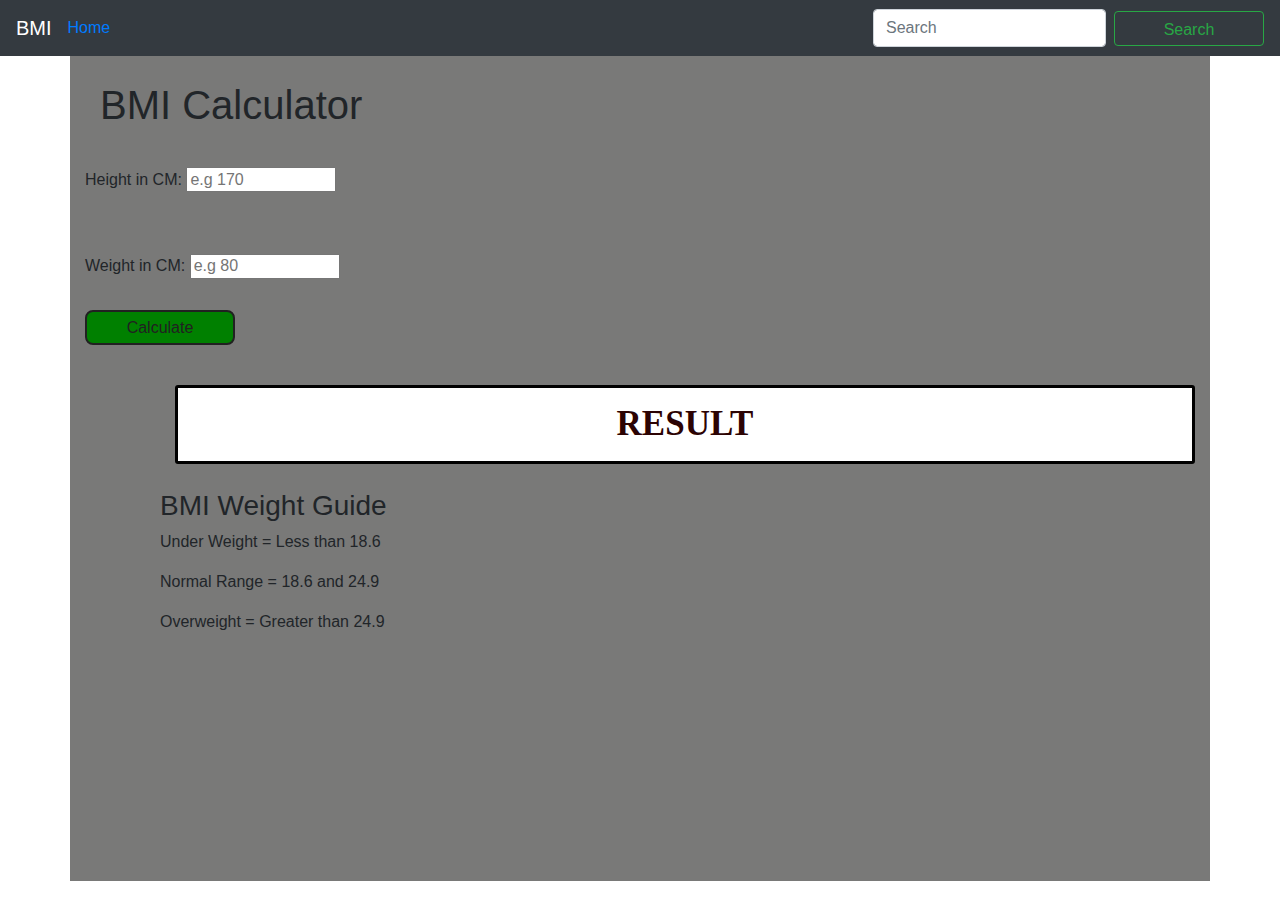
<file: index.html>
<!-- BMI is weight in kilograms (kg) divided by height in meters (m) squared -->

<!DOCTYPE html>
<html lang="en">
  <head>
    <meta charset="UTF-8" />
    <meta name="viewport" content="width=device-width, initial-scale=1.0" />
    <meta http-equiv="X-UA-Compatible" content="ie=edge" />
    <link rel="stylesheet" href="index.css" />
    <link rel="stylesheet" href="https://cdn.jsdelivr.net/npm/bootstrap@4.4.1/dist/css/bootstrap.min.css" integrity="sha384-Vkoo8x4CGsO3+Hhxv8T/Q5PaXtkKtu6ug5TOeNV6gBiFeWPGFN9MuhOf23Q9Ifjh" crossorigin="anonymous">
    <!-- <link rel="stylesheet" href="../styles.css" /> -->
    <title>BMI Calculator</title>
  </head>
  <body>
    <nav class="navbar navbar-expand-lg navbar-dark bg-dark">
      <a class="navbar-brand" href="bmi.html">BMI</a>
      <button class="navbar-toggler" type="button" data-toggle="collapse" data-target="#navbarSupportedContent" aria-controls="navbarSupportedContent" aria-expanded="false" aria-label="Toggle navigation">
        <span class="navbar-toggler-icon"></span>
      </button>
      <div class="collapse navbar-collapse" id="navbarSupportedContent">
        <ul class="navbar-nav mr-auto">
          <li class="nav-item active">
            <a href="index.html" aria-current="page">Home</a>
          </li>
        </ul>
      </div>
      <form class="form-inline my-2 my-lg-0">
        <input class="form-control mr-sm-2" type="search" placeholder="Search" aria-label="Search">
        <button class="btn btn-outline-success my-2 my-sm-0" type="submit">Search</button>
      </form>
    </nav>
    <div class="container">
      <h1>BMI Calculator</h1>

        <label>Height in CM:</label>
        <input type="text" id="height" name="height" placeholder="e.g 170"><br><br>
        <label>Weight in CM:</label>
        <input type="text" id="weight" name="weight" placeholder="e.g 80"><br><br>
        <button id="calculate">Calculate</button>


        <div id="results">RESULT</div>
        <div id="weight-guide">
          <h3>BMI Weight Guide</h3>
          <p>Under Weight = Less than 18.6</p>
          <p>Normal Range = 18.6 and 24.9</p>
          <p>Overweight = Greater than 24.9</p>
   
    </div>
  </body>
  <script src="index.js"></script>
</html>
</file>
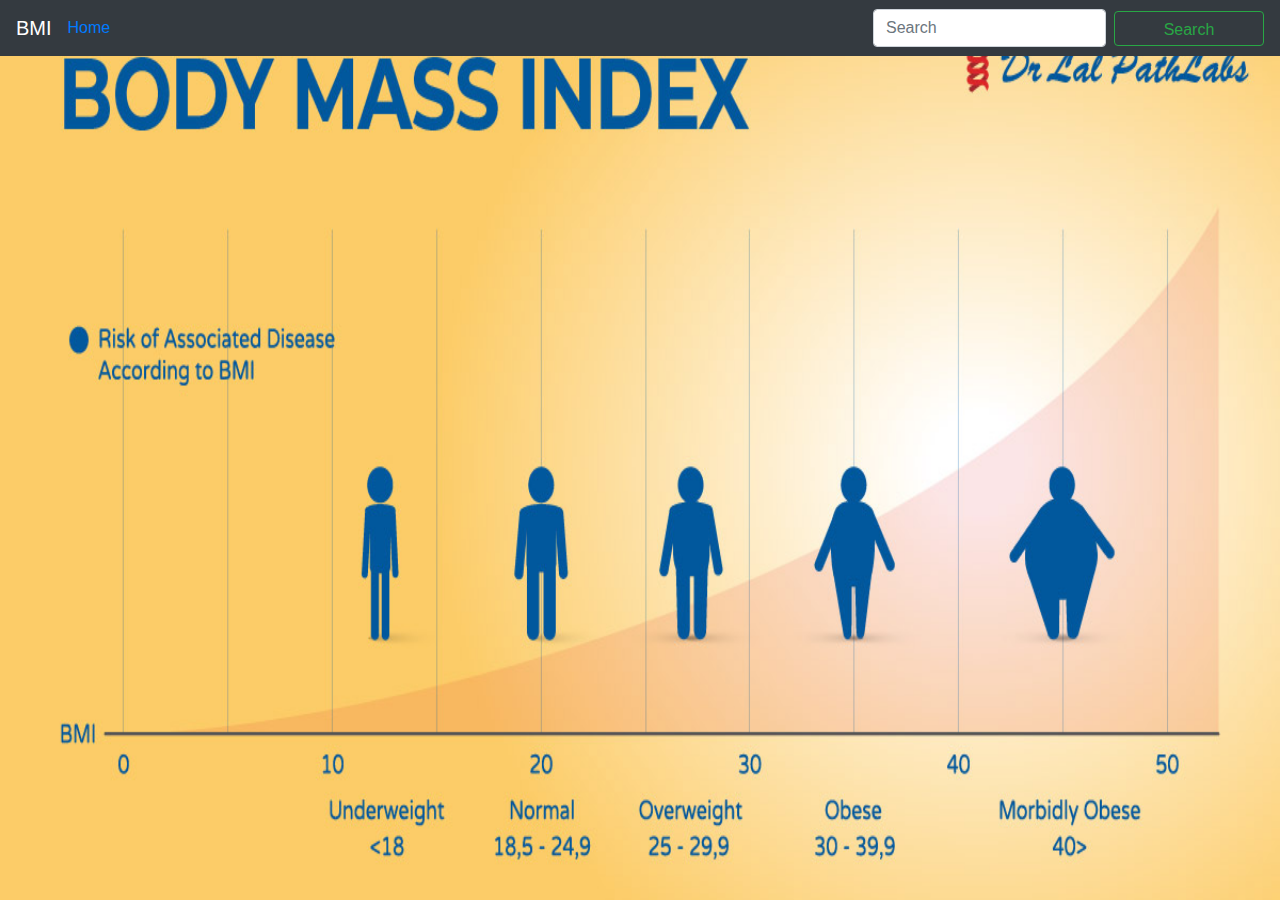
<file: bmi.html>
<!DOCTYPE html>
<html lang="en">
  <head>
    <meta charset="UTF-8" />
    <meta name="viewport" content="width=device-width, initial-scale=1.0" />
    <meta http-equiv="X-UA-Compatible" content="ie=edge" />
    <link rel="stylesheet" href="index.css" />
    <link rel="stylesheet" href="https://cdn.jsdelivr.net/npm/bootstrap@4.4.1/dist/css/bootstrap.min.css" integrity="sha384-Vkoo8x4CGsO3+Hhxv8T/Q5PaXtkKtu6ug5TOeNV6gBiFeWPGFN9MuhOf23Q9Ifjh" crossorigin="anonymous">
    <!-- <link rel="stylesheet" href="../styles.css" /> -->
    <title>BMI Calculator</title>
    <style>
           body{
            background-image: url(body-mass-index.jpg);
    background-attachment: fixed;
    background-repeat: no-repeat;
    background-size: 100% 100%;
           }
    </style>
  </head>
  <body>
    <nav class="navbar navbar-expand-lg navbar-dark bg-dark">
      <a class="navbar-brand" href="bmi.html">BMI</a>
      <button class="navbar-toggler" type="button" data-toggle="collapse" data-target="#navbarSupportedContent" aria-controls="navbarSupportedContent" aria-expanded="false" aria-label="Toggle navigation">
        <span class="navbar-toggler-icon"></span>
      </button>
      <div class="collapse navbar-collapse" id="navbarSupportedContent">
        <ul class="navbar-nav mr-auto">
          <li class="nav-item active">
            <a href="index.html" aria-current="page">Home</a>
          </li>
       </ul>
        <form class="form-inline my-2 my-lg-0">
          <input class="form-control mr-sm-2" type="search" placeholder="Search" aria-label="Search">
          <button class="btn btn-outline-success my-2 my-sm-0" type="submit">Search</button>
        </form>
      </div>
    </nav>
  </body>
</html>
</file>
<file: index.css>
body{
    font-family:'Times New Roman', Times, serif;
}

.container {
    width: 575px;
    height: 825px;
  
    background-color: #797978;
    padding-left: 30px;
  }
  
  #height,
  #weight {
    width: 150px;
    height: 25px;
    margin-top: 30px;
  }
  
  #weight-guide {
    margin-left: 75px;
    margin-top: 25px;
  }

  #calculate{
    border-radius: 8px;
    margin-bottom: 10px;
    background-color: green;
    margin-right: 20px;
  }
  
  #results {
    font-size: 35px;
    margin-left: 90px;
    padding: 10px 10px;
    margin-top: 30px;
    background-color: #fff;
    color: rgb(44, 3, 3);
    font-weight: bolder;
    border-radius: 3px;
    text-align: center;
    border-color: #212121;
    border: 3px solid black;
    font-family:'Times New Roman', Times, serif;
  }
 
  
  button {
    width: 150px;
    height: 35px;
    margin-left: 90px;
    margin-top: 25px;
    background-color: #fff;
    padding: 1px 30px;
    border-radius: 8px;
    color: #212121;
    text-decoration: none;
    border: 2px solid #212121;
  
    font-size: 25px;
  }
  
  h1 {
    padding-left: 15px;
    padding-top: 25px;
    
  }
</file>
